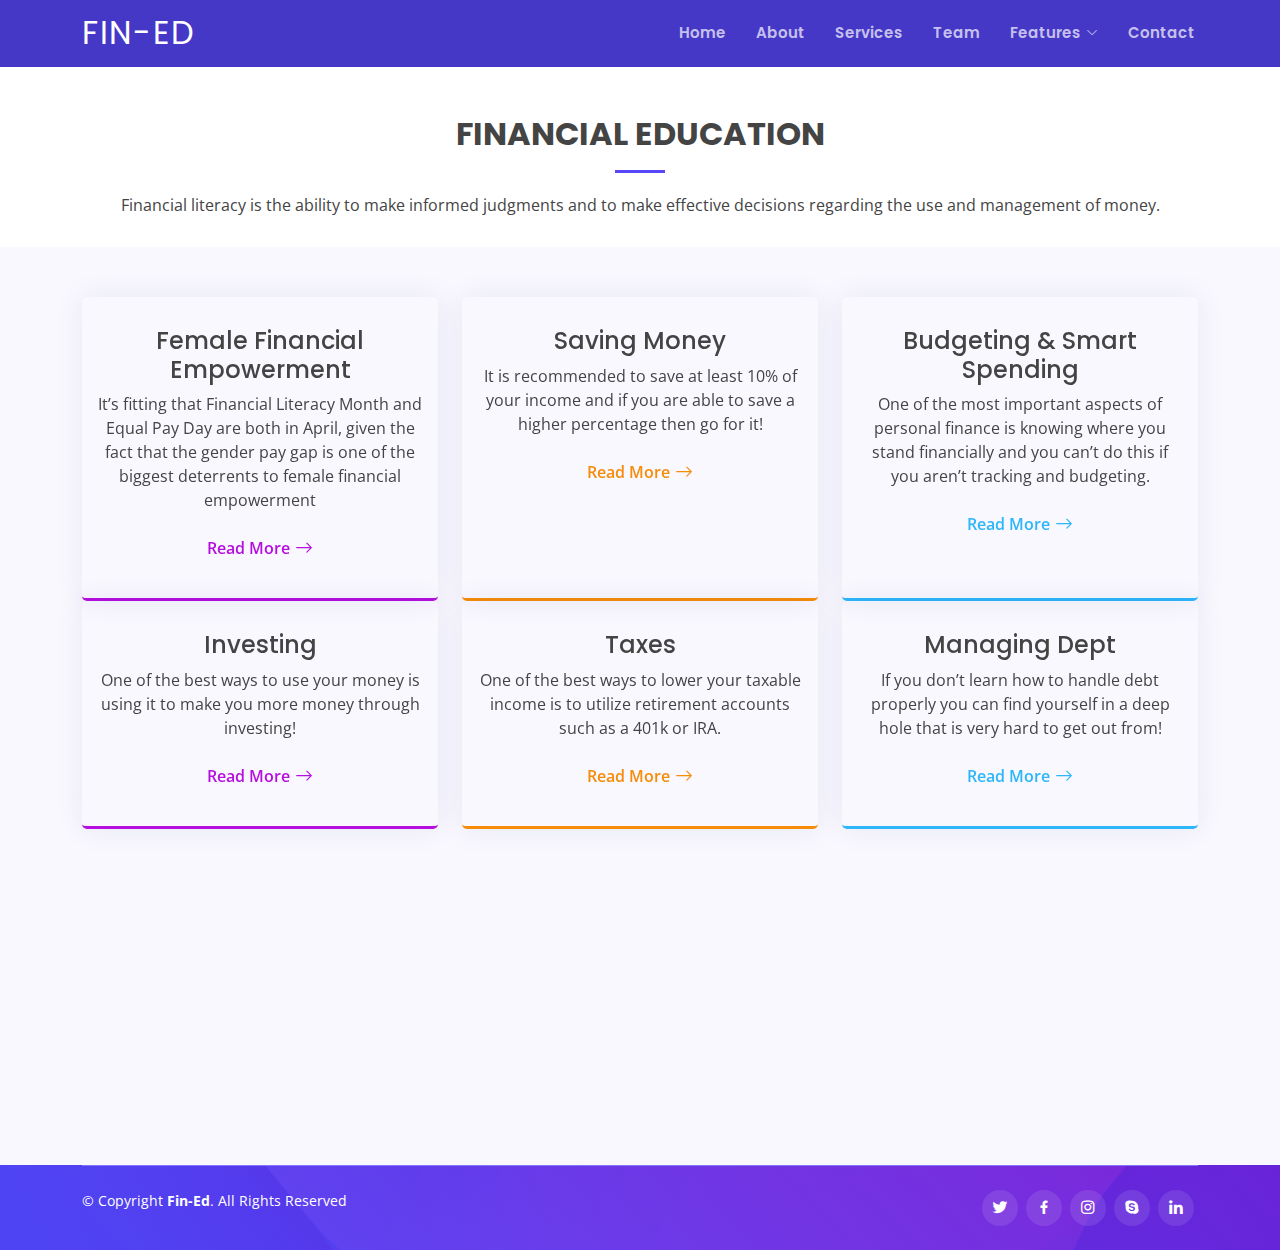
<file: education.html>
<!DOCTYPE html>
<html lang="en">

<head>
    <meta charset="utf-8">
    <meta content="width=device-width, initial-scale=1.0" name="viewport">

    <title>Financial Education</title>
    <meta content="" name="description">
    <meta content="" name="keywords">

    <!-- Favicons -->
    <link href="assets/img/favicon.png" rel="icon">
    <link href="assets/img/apple-touch-icon.png" rel="apple-touch-icon">

    <!-- Google Fonts -->
    <link href="https://fonts.googleapis.com/css?family=Open+Sans:300,300i,400,400i,600,600i,700,700i|Roboto:300,300i,400,400i,500,500i,600,600i,700,700i|Poppins:300,300i,400,400i,500,500i,600,600i,700,700i" rel="stylesheet">

    <!-- Vendor CSS Files -->
    <link href="assets/vendor/aos/aos.css" rel="stylesheet">
    <link href="assets/vendor/bootstrap/css/bootstrap.min.css" rel="stylesheet">
    <link href="assets/vendor/bootstrap-icons/bootstrap-icons.css" rel="stylesheet">
    <link href="assets/vendor/boxicons/css/boxicons.min.css" rel="stylesheet">
    <link href="assets/vendor/glightbox/css/glightbox.min.css" rel="stylesheet">
    <link href="assets/vendor/swiper/swiper-bundle.min.css" rel="stylesheet">

    <!-- Template Main CSS File -->
    <link href="assets/css/style.css" rel="stylesheet">


</head>

<body>

    <!-- ======= Header ======= -->
    <header id="header" class=" header-inner-pages">
        <div class="container d-flex align-items-center justify-content-between">
            <h1 class="logo"><a href="index.html">Fin-Ed</a></h1>
            <!-- Uncomment below if you prefer to use an image logo -->
            <!-- <a href="index.html" class="logo"><img src="assets/img/logo.png" alt="" class="img-fluid"></a>-->

            <nav id="navbar" class="navbar">
                <ul>
                    <li><a class="nav-link scrollto " href="index.html">Home</a></li>
                    <li><a class="nav-link scrollto" href="#about">About</a></li>
                    <li><a class="nav-link scrollto" href="#services">Services</a></li>
                    <li><a class="nav-link scrollto" href="#team">Team</a></li>
                    <li class="dropdown"><a href="#"><span>Features</span> <i class="bi bi-chevron-down"></i></a>
                        <ul>
                            <li><a href="#">Financial Education</a></li>
                            <li><a href="#">Video Lectures</a></li>
                            <li><a href="#">Take Our Test</a></li>
                            <li><a href="#">Stories/Experiences</a></li>
                            <li><a href="#">Join Discord Server</a></li>
                        </ul>
                    </li>
                    <li><a class="nav-link scrollto" href="#contact">Contact</a></li>

                </ul>
                <i class="bi bi-list mobile-nav-toggle"></i>
            </nav>
            <!-- .navbar -->

        </div>
    </header>
    <!-- End Header -->

    <main id="main">
        <br><br>
        <header class="section-title">
            <center>
                <h2>Financial Education</h2>
                <p>Financial literacy is the ability to make informed judgments and to make effective decisions regarding the use and management of money.</p>
            </center>
        </header>
        <!-- ======= story Section ======= -->
        <section id="services" class="services section-bg">
            <div class="container" data-aos="fade-up">
                <div class="row">

                    <div class="col-lg-4 col-md-6 d-flex align-items-stretch" data-aos="fade-up" data-aos-delay="200">
                        <div class="service-box service-boxx purple">
                            <h4>Female Financial Empowerment</h4>
                            <p>It’s fitting that Financial Literacy Month and Equal Pay Day are both in April, given the fact that the gender pay gap is one of the biggest deterrents to female financial empowerment</p>
                            <a href="" class="read-more" target="_blank"><span>Read More</span> <i class="bi bi-arrow-right"></i></a>
                        </div>
                    </div>
                    <div class="col-lg-4 col-md-6 d-flex align-items-stretch" data-aos="fade-up" data-aos-delay="200">
                        <div class="service-box service-boxx orange">
                            <h4>Saving Money</h4>
                            <p>It is recommended to save at least 10% of your income and if you are able to save a higher percentage then go for it!</p>
                            <a href="" class="read-more" target="_blank"><span>Read More</span> <i class="bi bi-arrow-right"></i></a>
                        </div>
                    </div>
                    <div class="col-lg-4 col-md-6 d-flex align-items-stretch" data-aos="fade-up" data-aos-delay="200">
                        <div class="service-box service-boxx blue">
                            <h4>Budgeting & Smart Spending</h4>
                            <p>One of the most important aspects of personal finance is knowing where you stand financially and you can’t do this if you aren’t tracking and budgeting.</p>
                            <a href="" class="read-more" target="_blank"><span>Read More</span> <i class="bi bi-arrow-right"></i></a>
                        </div>
                    </div>


                </div>
                <div class="row">

                    <div class="col-lg-4 col-md-6 d-flex align-items-stretch" data-aos="fade-up" data-aos-delay="200">
                        <div class="service-box service-boxx purple">
                            <h4>Investing</h4>
                            <p>One of the best ways to use your money is using it to make you more money through investing!</p>
                            <a href="" class="read-more" target="_blank"><span>Read More</span> <i class="bi bi-arrow-right"></i></a>
                        </div>
                    </div>
                    <div class="col-lg-4 col-md-6 d-flex align-items-stretch" data-aos="fade-up" data-aos-delay="200">
                        <div class="service-box service-boxx orange">
                            <h4>Taxes</h4>
                            <p>One of the best ways to lower your taxable income is to utilize retirement accounts such as a 401k or IRA.</p>
                            <a href="" class="read-more" target="_blank"><span>Read More</span> <i class="bi bi-arrow-right"></i></a>
                        </div>
                    </div>
                    <div class="col-lg-4 col-md-6 d-flex align-items-stretch" data-aos="fade-up" data-aos-delay="200">
                        <div class="service-box service-boxx blue">
                            <h4>Managing Dept</h4>
                            <p>If you don’t learn how to handle debt properly you can find yourself in a deep hole that is very hard to get out from!</p>
                            <a href="" class="read-more" target="_blank"><span>Read More</span> <i class="bi bi-arrow-right"></i></a>
                        </div>
                    </div>


                </div>
                <div class="row">

                    <div class="col-lg-4 col-md-6 d-flex align-items-stretch" data-aos="fade-up" data-aos-delay="200">
                        <div class="service-box service-boxx purple">
                            <h4>Utilizing Credit</h4>
                            <p>Building credit is very important especially at a young age.</p>
                            <a href="" class="read-more" target="_blank"><span>Read More</span> <i class="bi bi-arrow-right"></i></a>
                        </div>
                    </div>
                    <div class="col-lg-4 col-md-6 d-flex align-items-stretch" data-aos="fade-up" data-aos-delay="200">
                        <div class="service-box service-boxx orange">
                            <h4>Understanding financial aid and student loans</h4>
                            <p>While it may be argued that students ought to understand this aspect of college before showing up on the first day of class, the fact is most do not.</p>
                            <a href="" class="read-more" target="_blank"><span>Read More</span> <i class="bi bi-arrow-right"></i></a>
                        </div>
                    </div>
                    <div class="col-lg-4 col-md-6 d-flex align-items-stretch" data-aos="fade-up" data-aos-delay="200">
                        <div class="service-box service-boxx blue">
                            <h4>Common financial mistakes college students make</h4>
                            <p>The truth is, people love stories and often learn more from them than a lecture designed to do the same.</p>
                            <a href="" class="read-more" target="_blank"><span>Read More</span> <i class="bi bi-arrow-right"></i></a>
                        </div>
                    </div>


                </div>
            </div>
        </section>
        <!-- End story Section -->

    </main>
    <!-- End #main -->

    <!-- ======= Footer ======= -->
    <footer id="footer">


        <div class="container">

            <div class="copyright-wrap d-md-flex py-4">
                <div class="me-md-auto text-center text-md-start">
                    <div class="copyright">
                        &copy; Copyright <strong><span>Fin-Ed</span></strong>. All Rights Reserved
                    </div>
                </div>
                <div class="social-links text-center text-md-right pt-3 pt-md-0">
                    <a href="#" class="twitter"><i class="bx bxl-twitter"></i></a>
                    <a href="#" class="facebook"><i class="bx bxl-facebook"></i></a>
                    <a href="#" class="instagram"><i class="bx bxl-instagram"></i></a>
                    <a href="#" class="google-plus"><i class="bx bxl-skype"></i></a>
                    <a href="#" class="linkedin"><i class="bx bxl-linkedin"></i></a>
                </div>
            </div>

        </div>
    </footer>
    <!-- End Footer -->

    <a href="#" class="back-to-top d-flex align-items-center justify-content-center"><i class="bi bi-arrow-up-short"></i></a>
    <div id="preloader"></div>

    <!-- Vendor JS Files -->
    <script src="assets/vendor/aos/aos.js"></script>
    <script src="assets/vendor/bootstrap/js/bootstrap.bundle.min.js"></script>
    <script src="assets/vendor/glightbox/js/glightbox.min.js"></script>
    <script src="assets/vendor/isotope-layout/isotope.pkgd.min.js"></script>
    <script src="assets/vendor/php-email-form/validate.js"></script>
    <script src="assets/vendor/purecounter/purecounter.js"></script>
    <script src="assets/vendor/swiper/swiper-bundle.min.js"></script>

    <!-- Template Main JS File -->
    <script src="assets/js/main.js"></script>

</body>

</html>
</file>
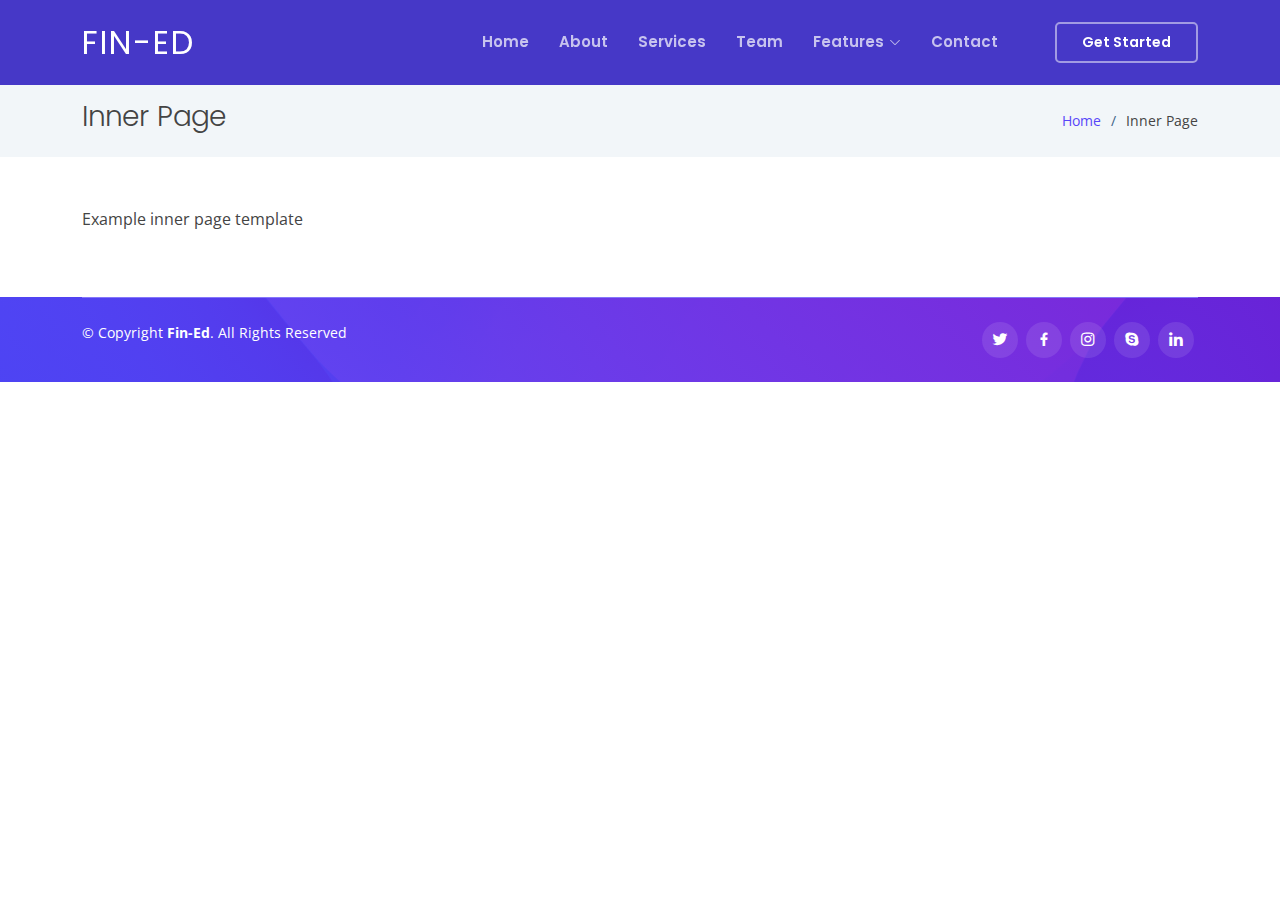
<file: inner-page.html>
<!DOCTYPE html>
<html lang="en">

<head>
  <meta charset="utf-8">
  <meta content="width=device-width, initial-scale=1.0" name="viewport">

  <title>Story/Experiences</title>
  <meta content="" name="description">
  <meta content="" name="keywords">

  <!-- Favicons -->
  <link href="assets/img/favicon.png" rel="icon">
  <link href="assets/img/apple-touch-icon.png" rel="apple-touch-icon">

  <!-- Google Fonts -->
  <link href="https://fonts.googleapis.com/css?family=Open+Sans:300,300i,400,400i,600,600i,700,700i|Roboto:300,300i,400,400i,500,500i,600,600i,700,700i|Poppins:300,300i,400,400i,500,500i,600,600i,700,700i" rel="stylesheet">

  <!-- Vendor CSS Files -->
  <link href="assets/vendor/aos/aos.css" rel="stylesheet">
  <link href="assets/vendor/bootstrap/css/bootstrap.min.css" rel="stylesheet">
  <link href="assets/vendor/bootstrap-icons/bootstrap-icons.css" rel="stylesheet">
  <link href="assets/vendor/boxicons/css/boxicons.min.css" rel="stylesheet">
  <link href="assets/vendor/glightbox/css/glightbox.min.css" rel="stylesheet">
  <link href="assets/vendor/swiper/swiper-bundle.min.css" rel="stylesheet">

  <!-- Template Main CSS File -->
  <link href="assets/css/style.css" rel="stylesheet">


</head>

<body>

  <!-- ======= Header ======= -->
  <header id="header" class="fixed-top header-inner-pages">
    <div class="container d-flex align-items-center justify-content-between">
      <h1 class="logo"><a href="index.html">Fin-Ed</a></h1>
      <!-- Uncomment below if you prefer to use an image logo -->
      <!-- <a href="index.html" class="logo"><img src="assets/img/logo.png" alt="" class="img-fluid"></a>-->

      <nav id="navbar" class="navbar">
        <ul>
          <li><a class="nav-link scrollto " href="#hero">Home</a></li>
          <li><a class="nav-link scrollto" href="#about">About</a></li>
          <li><a class="nav-link scrollto" href="#services">Services</a></li>
          <li><a class="nav-link scrollto" href="#team">Team</a></li>
          <li class="dropdown"><a href="#"><span>Features</span> <i class="bi bi-chevron-down"></i></a>
            <ul>
              <li><a href="#">Financial Education</a></li>
              <li><a href="#">Video Lectures</a></li>
              <li><a href="#">Take Our Test</a></li>
              <li><a href="#">Stories/Experiences</a></li>
              <li><a href="#">Join Discord Server</a></li>
            </ul>
          </li>
          <li><a class="nav-link scrollto" href="#contact">Contact</a></li>
          <li><a class="getstarted scrollto" href="#about">Get Started</a></li>
        </ul>
        <i class="bi bi-list mobile-nav-toggle"></i>
      </nav><!-- .navbar -->

    </div>
  </header><!-- End Header -->

  <main id="main">

    <!-- ======= Breadcrumbs ======= -->
    <section class="breadcrumbs">
      <div class="container">

        <div class="d-flex justify-content-between align-items-center">
          <h2>Inner Page</h2>
          <ol>
            <li><a href="index.html">Home</a></li>
            <li>Inner Page</li>
          </ol>
        </div>

      </div>
    </section><!-- End Breadcrumbs -->

    <section class="inner-page">
      <div class="container">
        <p>
          Example inner page template
        </p>
      </div>
    </section>

  </main><!-- End #main -->

  <!-- ======= Footer ======= -->
  <footer id="footer">


    <div class="container">

      <div class="copyright-wrap d-md-flex py-4">
        <div class="me-md-auto text-center text-md-start">
          <div class="copyright">
            &copy; Copyright <strong><span>Fin-Ed</span></strong>. All Rights Reserved
          </div>
        </div>
        <div class="social-links text-center text-md-right pt-3 pt-md-0">
          <a href="#" class="twitter"><i class="bx bxl-twitter"></i></a>
          <a href="#" class="facebook"><i class="bx bxl-facebook"></i></a>
          <a href="#" class="instagram"><i class="bx bxl-instagram"></i></a>
          <a href="#" class="google-plus"><i class="bx bxl-skype"></i></a>
          <a href="#" class="linkedin"><i class="bx bxl-linkedin"></i></a>
        </div>
      </div>

    </div>
  </footer><!-- End Footer -->

  <a href="#" class="back-to-top d-flex align-items-center justify-content-center"><i class="bi bi-arrow-up-short"></i></a>
  <div id="preloader"></div>

  <!-- Vendor JS Files -->
  <script src="assets/vendor/aos/aos.js"></script>
  <script src="assets/vendor/bootstrap/js/bootstrap.bundle.min.js"></script>
  <script src="assets/vendor/glightbox/js/glightbox.min.js"></script>
  <script src="assets/vendor/isotope-layout/isotope.pkgd.min.js"></script>
  <script src="assets/vendor/php-email-form/validate.js"></script>
  <script src="assets/vendor/purecounter/purecounter.js"></script>
  <script src="assets/vendor/swiper/swiper-bundle.min.js"></script>

  <!-- Template Main JS File -->
  <script src="assets/js/main.js"></script>

</body>

</html>
</file>
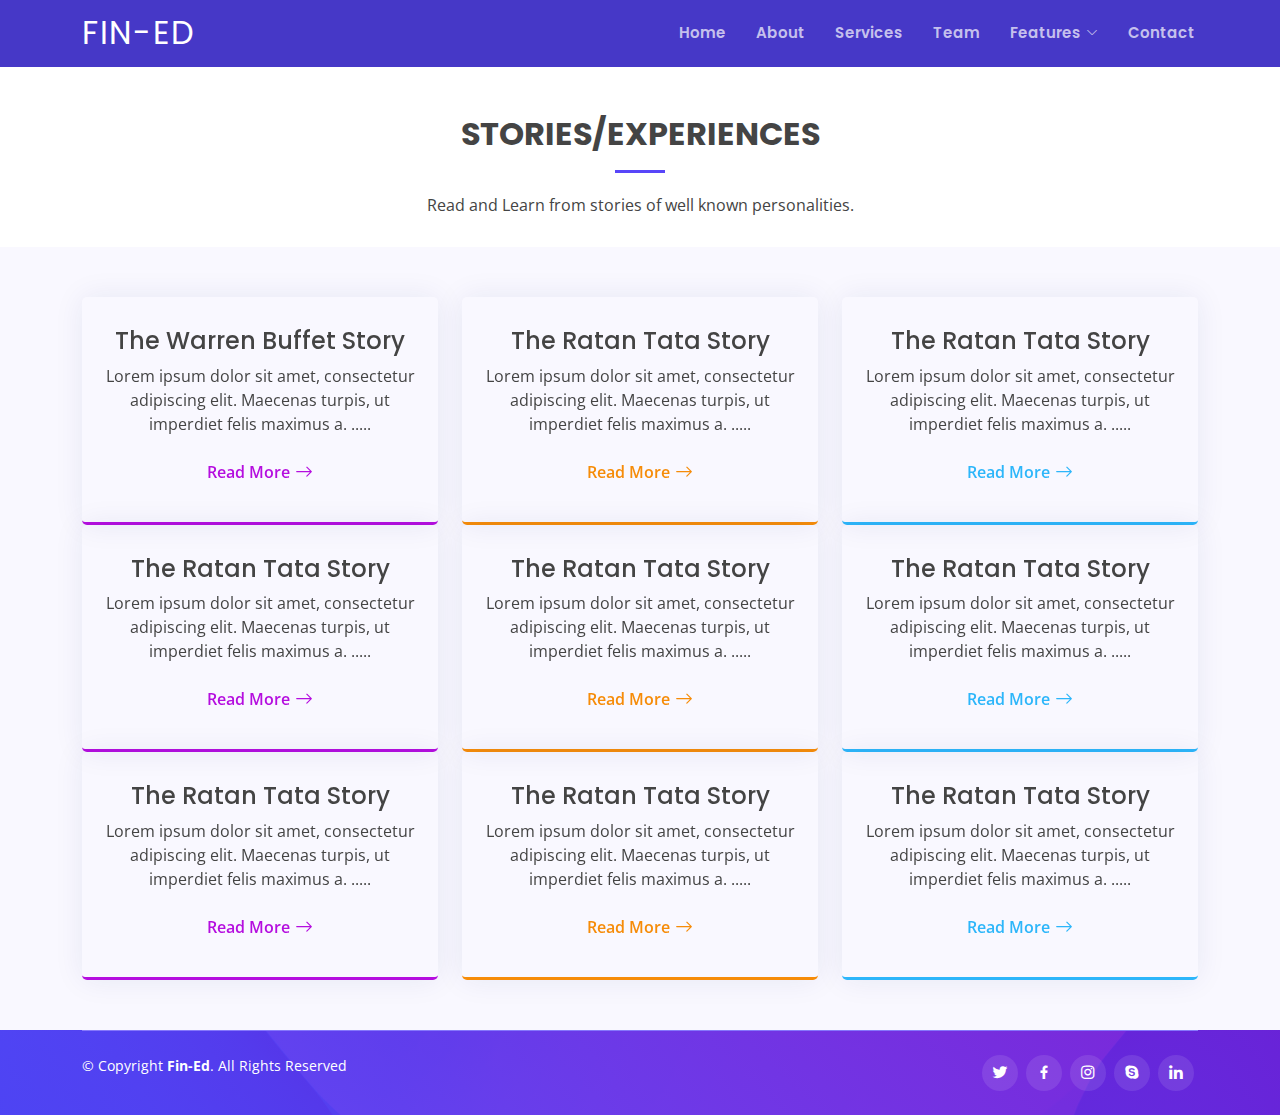
<file: story.html>
<!DOCTYPE html>
<html lang="en">

<head>
  <meta charset="utf-8">
  <meta content="width=device-width, initial-scale=1.0" name="viewport">

  <title>Story/Experiences</title>
  <meta content="" name="description">
  <meta content="" name="keywords">

  <!-- Favicons -->
  <link href="assets/img/favicon.png" rel="icon">
  <link href="assets/img/apple-touch-icon.png" rel="apple-touch-icon">

  <!-- Google Fonts -->
  <link href="https://fonts.googleapis.com/css?family=Open+Sans:300,300i,400,400i,600,600i,700,700i|Roboto:300,300i,400,400i,500,500i,600,600i,700,700i|Poppins:300,300i,400,400i,500,500i,600,600i,700,700i" rel="stylesheet">

  <!-- Vendor CSS Files -->
  <link href="assets/vendor/aos/aos.css" rel="stylesheet">
  <link href="assets/vendor/bootstrap/css/bootstrap.min.css" rel="stylesheet">
  <link href="assets/vendor/bootstrap-icons/bootstrap-icons.css" rel="stylesheet">
  <link href="assets/vendor/boxicons/css/boxicons.min.css" rel="stylesheet">
  <link href="assets/vendor/glightbox/css/glightbox.min.css" rel="stylesheet">
  <link href="assets/vendor/swiper/swiper-bundle.min.css" rel="stylesheet">

  <!-- Template Main CSS File -->
  <link href="assets/css/style.css" rel="stylesheet">


</head>

<body>

  <!-- ======= Header ======= -->
  <header id="header" class=" header-inner-pages">
    <div class="container d-flex align-items-center justify-content-between">
      <h1 class="logo"><a href="index.html">Fin-Ed</a></h1>
      <!-- Uncomment below if you prefer to use an image logo -->
      <!-- <a href="index.html" class="logo"><img src="assets/img/logo.png" alt="" class="img-fluid"></a>-->

      <nav id="navbar" class="navbar">
        <ul>
          <li><a class="nav-link scrollto " href="index.html">Home</a></li>
          <li><a class="nav-link scrollto" href="#about">About</a></li>
          <li><a class="nav-link scrollto" href="#services">Services</a></li>
          <li><a class="nav-link scrollto" href="#team">Team</a></li>
          <li class="dropdown"><a href="#"><span>Features</span> <i class="bi bi-chevron-down"></i></a>
            <ul>
              <li><a href="#">Financial Education</a></li>
              <li><a href="#">Video Lectures</a></li>
              <li><a href="#">Take Our Test</a></li>
              <li><a href="#">Stories/Experiences</a></li>
              <li><a href="#">Join Discord Server</a></li>
            </ul>
          </li>
          <li><a class="nav-link scrollto" href="#contact">Contact</a></li>

        </ul>
        <i class="bi bi-list mobile-nav-toggle"></i>
      </nav><!-- .navbar -->

    </div>
  </header><!-- End Header -->

  <main id="main">
   <br><br>
    <header class="section-title">
      <center>
        <h2>Stories/Experiences</h2>
        <p>Read and Learn from stories of well known personalities.</p>
      </center>
    </header>
    <!-- ======= story Section ======= -->
    <section id="services" class="services section-bg">
      <div class="container" data-aos="fade-up">
        <div class="row">

          <div class="col-lg-4 col-md-6 d-flex align-items-stretch" data-aos="fade-up" data-aos-delay="200">
            <div class="service-box service-boxx purple">
              <h4>The Warren Buffet Story</h4>
              <p>Lorem ipsum dolor sit amet, consectetur adipiscing elit. Maecenas turpis, ut imperdiet felis maximus a. .....</p>
              <a href="stories/Warren Buffet's Story" class="read-more" target="_blank"><span>Read More</span> <i class="bi bi-arrow-right"></i></a>
            </div>
          </div>
          <div class="col-lg-4 col-md-6 d-flex align-items-stretch" data-aos="fade-up" data-aos-delay="200">
            <div class="service-box service-boxx orange">
              <h4>The Ratan Tata Story</h4>
              <p>Lorem ipsum dolor sit amet, consectetur adipiscing elit. Maecenas turpis, ut imperdiet felis maximus a. .....</p>
              <a href="" class="read-more" target="_blank"><span>Read More</span> <i class="bi bi-arrow-right"></i></a>
            </div>
          </div>
          <div class="col-lg-4 col-md-6 d-flex align-items-stretch" data-aos="fade-up" data-aos-delay="200">
            <div class="service-box service-boxx blue">
              <h4>The Ratan Tata Story</h4>
              <p>Lorem ipsum dolor sit amet, consectetur adipiscing elit. Maecenas turpis, ut imperdiet felis maximus a. .....</p>
              <a href="" class="read-more" target="_blank"><span>Read More</span> <i class="bi bi-arrow-right"></i></a>
            </div>
          </div>


        </div>
        <div class="row">

          <div class="col-lg-4 col-md-6 d-flex align-items-stretch" data-aos="fade-up" data-aos-delay="200">
            <div class="service-box service-boxx purple">
              <h4>The Ratan Tata Story</h4>
              <p>Lorem ipsum dolor sit amet, consectetur adipiscing elit. Maecenas turpis, ut imperdiet felis maximus a. .....</p>
              <a href="" class="read-more" target="_blank"><span>Read More</span> <i class="bi bi-arrow-right"></i></a>
            </div>
          </div>
          <div class="col-lg-4 col-md-6 d-flex align-items-stretch" data-aos="fade-up" data-aos-delay="200">
            <div class="service-box service-boxx orange">
              <h4>The Ratan Tata Story</h4>
              <p>Lorem ipsum dolor sit amet, consectetur adipiscing elit. Maecenas turpis, ut imperdiet felis maximus a. .....</p>
              <a href="" class="read-more" target="_blank"><span>Read More</span> <i class="bi bi-arrow-right"></i></a>
            </div>
          </div>
          <div class="col-lg-4 col-md-6 d-flex align-items-stretch" data-aos="fade-up" data-aos-delay="200">
            <div class="service-box service-boxx blue">
              <h4>The Ratan Tata Story</h4>
              <p>Lorem ipsum dolor sit amet, consectetur adipiscing elit. Maecenas turpis, ut imperdiet felis maximus a. .....</p>
              <a href="" class="read-more" target="_blank"><span>Read More</span> <i class="bi bi-arrow-right"></i></a>
            </div>
          </div>


        </div>
        <div class="row">

          <div class="col-lg-4 col-md-6 d-flex align-items-stretch" data-aos="fade-up" data-aos-delay="200">
            <div class="service-box service-boxx purple">
              <h4>The Ratan Tata Story</h4>
              <p>Lorem ipsum dolor sit amet, consectetur adipiscing elit. Maecenas turpis, ut imperdiet felis maximus a. .....</p>
              <a href="" class="read-more" target="_blank"><span>Read More</span> <i class="bi bi-arrow-right"></i></a>
            </div>
          </div>
          <div class="col-lg-4 col-md-6 d-flex align-items-stretch" data-aos="fade-up" data-aos-delay="200">
            <div class="service-box service-boxx orange">
              <h4>The Ratan Tata Story</h4>
              <p>Lorem ipsum dolor sit amet, consectetur adipiscing elit. Maecenas turpis, ut imperdiet felis maximus a. .....</p>
              <a href="" class="read-more" target="_blank"><span>Read More</span> <i class="bi bi-arrow-right"></i></a>
            </div>
          </div>
          <div class="col-lg-4 col-md-6 d-flex align-items-stretch" data-aos="fade-up" data-aos-delay="200">
            <div class="service-box service-boxx blue">
              <h4>The Ratan Tata Story</h4>
              <p>Lorem ipsum dolor sit amet, consectetur adipiscing elit. Maecenas turpis, ut imperdiet felis maximus a. .....</p>
              <a href="" class="read-more" target="_blank"><span>Read More</span> <i class="bi bi-arrow-right"></i></a>
            </div>
          </div>


        </div>
      </div>
    </section><!-- End story Section -->

  </main><!-- End #main -->

  <!-- ======= Footer ======= -->
  <footer id="footer">


    <div class="container">

      <div class="copyright-wrap d-md-flex py-4">
        <div class="me-md-auto text-center text-md-start">
          <div class="copyright">
            &copy; Copyright <strong><span>Fin-Ed</span></strong>. All Rights Reserved
          </div>
        </div>
        <div class="social-links text-center text-md-right pt-3 pt-md-0">
          <a href="#" class="twitter"><i class="bx bxl-twitter"></i></a>
          <a href="#" class="facebook"><i class="bx bxl-facebook"></i></a>
          <a href="#" class="instagram"><i class="bx bxl-instagram"></i></a>
          <a href="#" class="google-plus"><i class="bx bxl-skype"></i></a>
          <a href="#" class="linkedin"><i class="bx bxl-linkedin"></i></a>
        </div>
      </div>

    </div>
  </footer><!-- End Footer -->

  <a href="#" class="back-to-top d-flex align-items-center justify-content-center"><i class="bi bi-arrow-up-short"></i></a>
  <div id="preloader"></div>

  <!-- Vendor JS Files -->
  <script src="assets/vendor/aos/aos.js"></script>
  <script src="assets/vendor/bootstrap/js/bootstrap.bundle.min.js"></script>
  <script src="assets/vendor/glightbox/js/glightbox.min.js"></script>
  <script src="assets/vendor/isotope-layout/isotope.pkgd.min.js"></script>
  <script src="assets/vendor/php-email-form/validate.js"></script>
  <script src="assets/vendor/purecounter/purecounter.js"></script>
  <script src="assets/vendor/swiper/swiper-bundle.min.js"></script>

  <!-- Template Main JS File -->
  <script src="assets/js/main.js"></script>

</body>

</html>
</file>
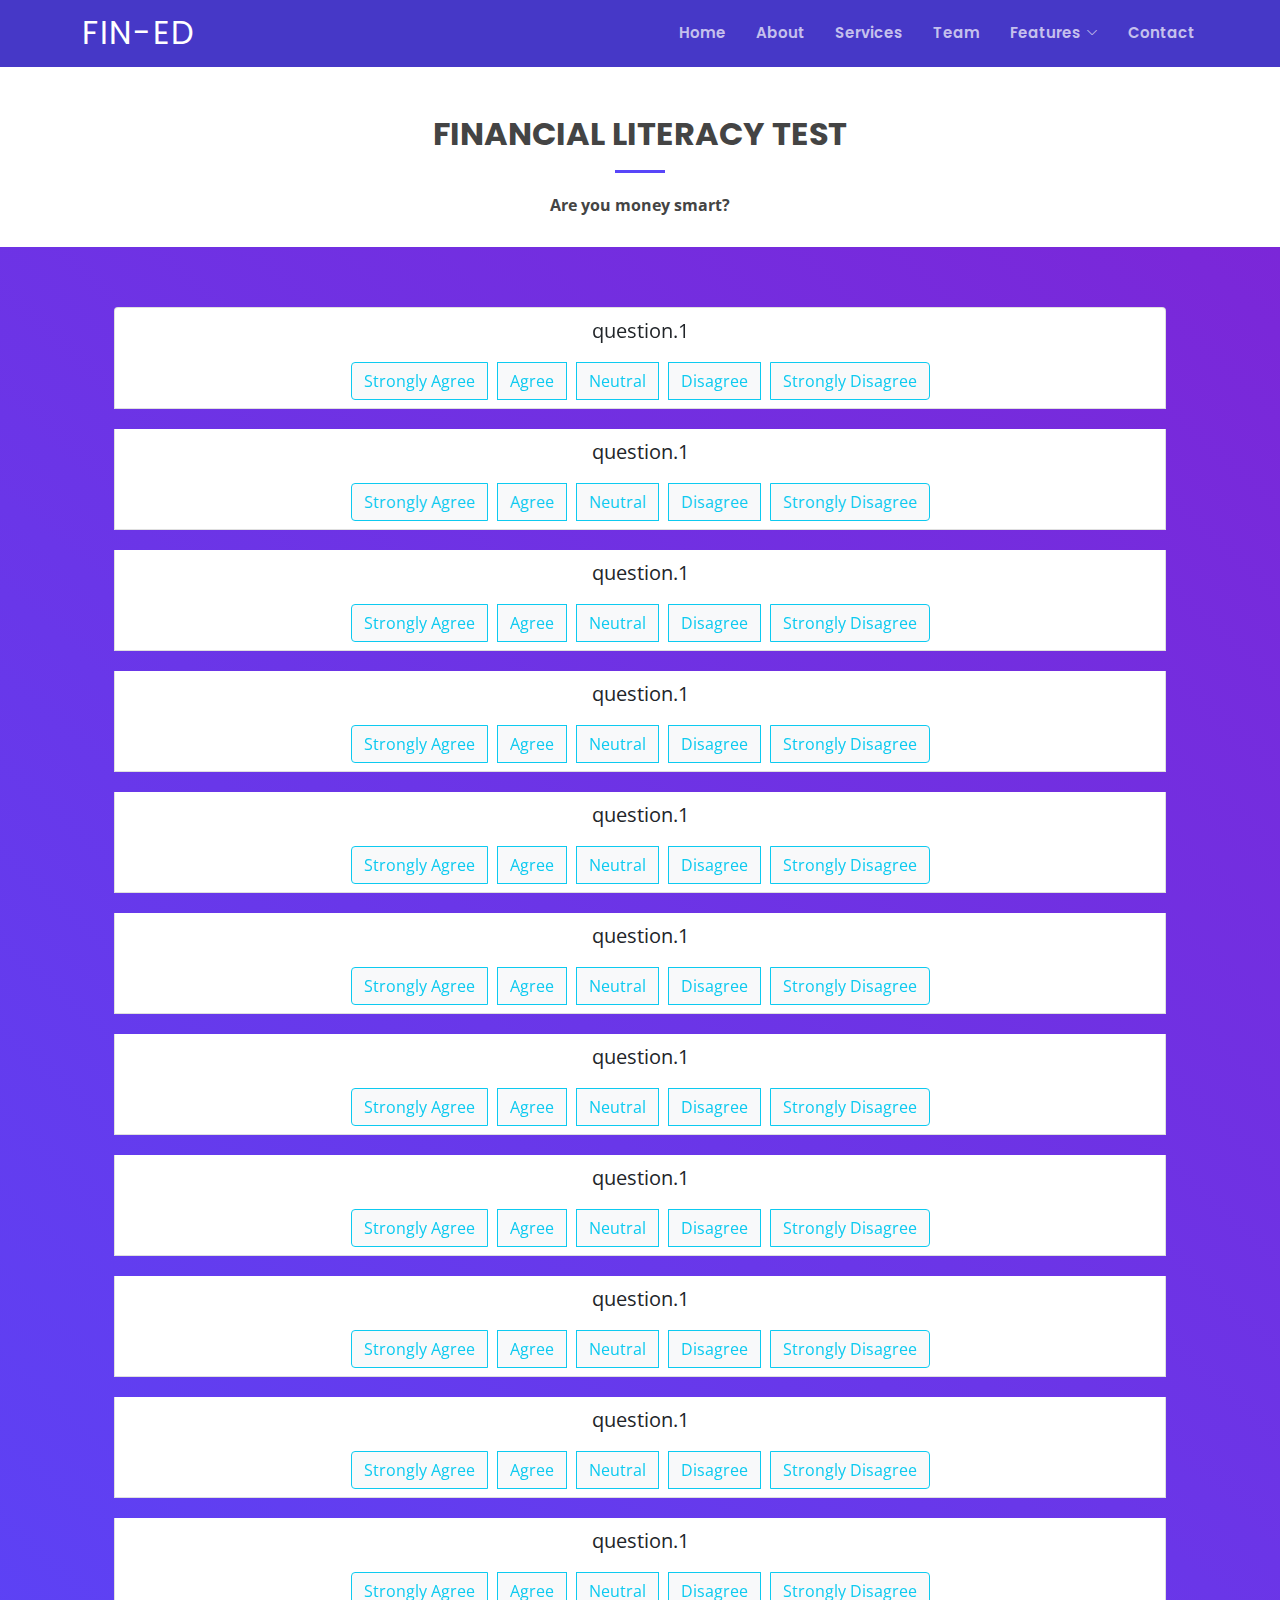
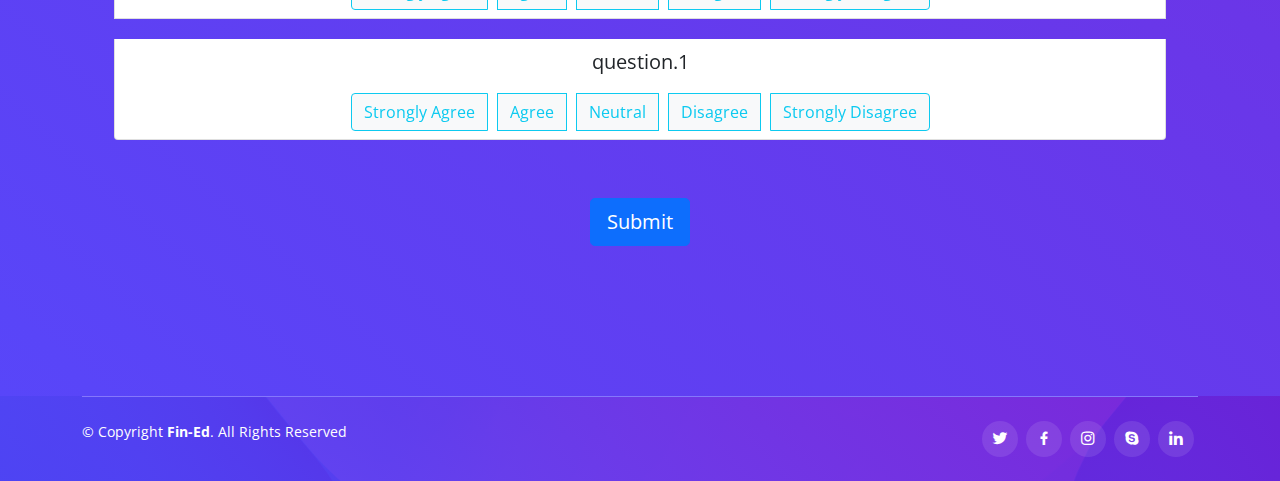
<file: test.html>
<!DOCTYPE html>
<html lang="en">

<head>
  <meta charset="utf-8">
  <meta content="width=device-width, initial-scale=1.0" name="viewport">

  <title>Test</title>
  <meta content="" name="description">
  <meta content="" name="keywords">

  <!-- Favicons -->
  <link href="assets/img/favicon.png" rel="icon">
  <link href="assets/img/apple-touch-icon.png" rel="apple-touch-icon">

  <!-- Google Fonts -->
  <link href="https://fonts.googleapis.com/css?family=Open+Sans:300,300i,400,400i,600,600i,700,700i|Roboto:300,300i,400,400i,500,500i,600,600i,700,700i|Poppins:300,300i,400,400i,500,500i,600,600i,700,700i" rel="stylesheet">

  <!-- Vendor CSS Files -->
  <link href="assets/vendor/aos/aos.css" rel="stylesheet">
  <link href="assets/vendor/bootstrap/css/bootstrap.min.css" rel="stylesheet">
  <link href="assets/vendor/bootstrap-icons/bootstrap-icons.css" rel="stylesheet">
  <link href="assets/vendor/boxicons/css/boxicons.min.css" rel="stylesheet">
  <link href="assets/vendor/glightbox/css/glightbox.min.css" rel="stylesheet">
  <link href="assets/vendor/swiper/swiper-bundle.min.css" rel="stylesheet">

  <!-- Template Main CSS File -->
  <link href="assets/css/style.css" rel="stylesheet">


</head>

<body>
<style media="screen">
.prompt {
display: block;
font-size: 20px;
margin: 10px 20px;
}
.bottom {
margin-bottom: 100px;
}

.hide {
display: none;
}
.btn-outline-info{
  margin-left: 5px;
  margin-right: 5px;

}
@media screen and (max-width: 1200px) {
  .prompt {
  display: block;
  font-size: 40px;
  margin: 10px 20px;
  }
  .btn{
    font-size: 26px;
  }
}
.show {
display: block;
}

/* RESULTS */
.results {
margin-bottom: 40px;
margin-top: 40px;
}
#results{
  color: white;
}
</style>
  <!-- ======= Header ======= -->
  <header id="header" class=" header-inner-pages">
    <div class="container d-flex align-items-center justify-content-between">
      <h1 class="logo"><a href="index.html">Fin-Ed</a></h1>
      <!-- Uncomment below if you prefer to use an image logo -->
      <!-- <a href="index.html" class="logo"><img src="assets/img/logo.png" alt="" class="img-fluid"></a>-->

      <nav id="navbar" class="navbar">
        <ul>
          <li><a class="nav-link scrollto " href="index.html">Home</a></li>
          <li><a class="nav-link scrollto" href="#about">About</a></li>
          <li><a class="nav-link scrollto" href="#services">Services</a></li>
          <li><a class="nav-link scrollto" href="#team">Team</a></li>
          <li class="dropdown"><a href="#"><span>Features</span> <i class="bi bi-chevron-down"></i></a>
            <ul>
              <li><a href="#">Financial Education</a></li>
              <li><a href="#">Video Lectures</a></li>
              <li><a href="#">Take Our Test</a></li>
              <li><a href="#">Stories/Experiences</a></li>
              <li><a href="#">Join Discord Server</a></li>
            </ul>
          </li>
          <li><a class="nav-link scrollto" href="#contact">Contact</a></li>

        </ul>
        <i class="bi bi-list mobile-nav-toggle"></i>
      </nav><!-- .navbar -->

    </div>
  </header><!-- End Header -->

  <main id="main">
    <br><br>
     <header class="section-title">
       <center>
         <h2>Financial Literacy Test</h2>
         <p> <strong>Are you money smart?</strong> </p>
       </center>
     </header>

     <!-- test section -->
     <!-- ======= Frequently Asked Questions Section ======= -->
     <section id="faq" class="faq">

       <div class="container" data-aos="fade-up">
         <div class="container text-center">

 	</div>
 	<div class="container text-center">
 		<ul id="quiz" class="list-group">

 		</ul>

 	</div>

 	<div class="container text-center hide results">
 	</div>

 	<!-- <div class="container progress">
 		<div id="intro-bar" class="progress-bar" style="width: 15%" role="progressbar" aria-valuenow="15" aria-valuemin="0" aria-valuemax="100">
 			15%
 		</div>
 		<div id="extro-bar" class="progress-bar bg-success" role="progressbar" aria-valuenow="30" aria-valuemin="0" aria-valuemax="100">
 			30%
 		</div>
 	</div> -->

 	<div class="container text-center results hide">
 		<h1 id="results"></h1>
 	</div>

 	<div class="container text-center bottom">
    <br> <br>
 		<button id="submit-btn" class="btn btn-primary btn-lg">Submit</button>

 		<button id="retake-btn" class="hide btn btn-primary btn-lg">Retake Quiz</button>
 	</div>
       </div>
     </section><!-- End Frequently Asked Questions Section -->

</main><!-- End #main -->

<!-- ======= Footer ======= -->
<footer id="footer">


  <div class="container">

    <div class="copyright-wrap d-md-flex py-4">
      <div class="me-md-auto text-center text-md-start">
        <div class="copyright">
          &copy; Copyright <strong><span>Fin-Ed</span></strong>. All Rights Reserved
        </div>
      </div>
      <div class="social-links text-center text-md-right pt-3 pt-md-0">
        <a href="#" class="twitter"><i class="bx bxl-twitter"></i></a>
        <a href="#" class="facebook"><i class="bx bxl-facebook"></i></a>
        <a href="#" class="instagram"><i class="bx bxl-instagram"></i></a>
        <a href="#" class="google-plus"><i class="bx bxl-skype"></i></a>
        <a href="#" class="linkedin"><i class="bx bxl-linkedin"></i></a>
      </div>
    </div>

  </div>
</footer><!-- End Footer -->

<a href="#" class="back-to-top d-flex align-items-center justify-content-center"><i class="bi bi-arrow-up-short"></i></a>
<div id="preloader"></div>

<!-- Vendor JS Files -->
<script src="assets/vendor/aos/aos.js"></script>
<script src="assets/vendor/bootstrap/js/bootstrap.bundle.min.js"></script>
<script src="assets/vendor/glightbox/js/glightbox.min.js"></script>
<script src="assets/vendor/isotope-layout/isotope.pkgd.min.js"></script>
<script src="assets/vendor/php-email-form/validate.js"></script>
<script src="assets/vendor/purecounter/purecounter.js"></script>
<script src="assets/vendor/swiper/swiper-bundle.min.js"></script>

<!-- jquery -->
<!-- SCRIPTS -->

<!-- JQUERY -->
<script src="https://ajax.googleapis.com/ajax/libs/jquery/3.2.0/jquery.min.js"></script>
<!-- BOOTSTRAP -->
<!-- Latest compiled and minified JavaScript -->
<script src="https://maxcdn.bootstrapcdn.com/bootstrap/3.3.7/js/bootstrap.min.js" integrity="sha384-Tc5IQib027qvyjSMfHjOMaLkfuWVxZxUPnCJA7l2mCWNIpG9mGCD8wGNIcPD7Txa" crossorigin="anonymous"></script>

<!-- Template Main JS File -->
<script src="assets/js/main.js"></script>



</body>

</html>
</file>
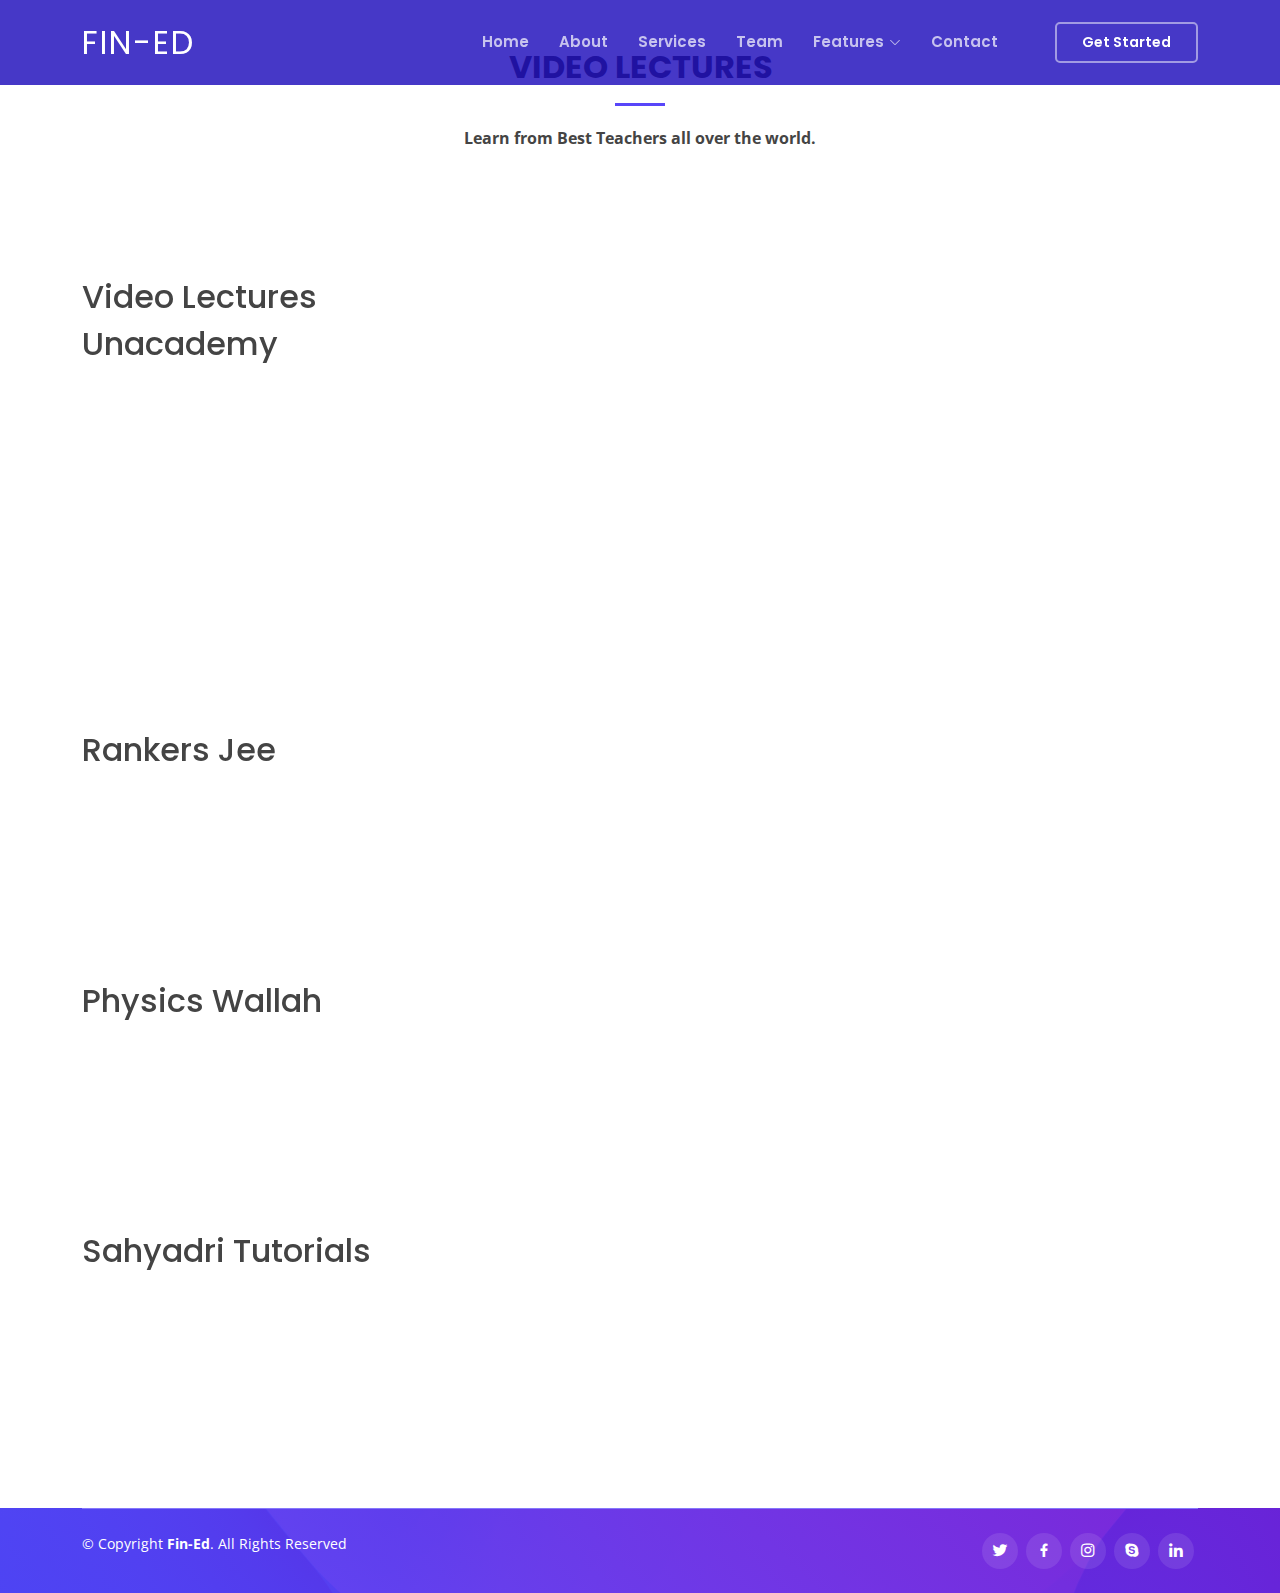
<file: video.html>
<!DOCTYPE html>
<html lang="en">

<head>
  <meta charset="utf-8">
  <meta content="width=device-width, initial-scale=1.0" name="viewport">

  <title>Story/Experiences</title>
  <meta content="" name="description">
  <meta content="" name="keywords">

  <!-- Favicons -->
  <link href="assets/img/favicon.png" rel="icon">
  <link href="assets/img/apple-touch-icon.png" rel="apple-touch-icon">

  <!-- Google Fonts -->
  <link href="https://fonts.googleapis.com/css?family=Open+Sans:300,300i,400,400i,600,600i,700,700i|Roboto:300,300i,400,400i,500,500i,600,600i,700,700i|Poppins:300,300i,400,400i,500,500i,600,600i,700,700i" rel="stylesheet">

  <!-- Vendor CSS Files -->
  <link href="assets/vendor/aos/aos.css" rel="stylesheet">
  <link href="assets/vendor/bootstrap/css/bootstrap.min.css" rel="stylesheet">
  <link href="assets/vendor/bootstrap-icons/bootstrap-icons.css" rel="stylesheet">
  <link href="assets/vendor/boxicons/css/boxicons.min.css" rel="stylesheet">
  <link href="assets/vendor/glightbox/css/glightbox.min.css" rel="stylesheet">
  <link href="assets/vendor/swiper/swiper-bundle.min.css" rel="stylesheet">

  <!-- Template Main CSS File -->
  <link href="assets/css/style.css" rel="stylesheet">


</head>

<body>

  <!-- ======= Header ======= -->
  <header id="header" class="fixed-top header-inner-pages">
    <div class="container d-flex align-items-center justify-content-between">
      <h1 class="logo"><a href="index.html">Fin-Ed</a></h1>
      <!-- Uncomment below if you prefer to use an image logo -->
      <!-- <a href="index.html" class="logo"><img src="assets/img/logo.png" alt="" class="img-fluid"></a>-->

      <nav id="navbar" class="navbar">
        <ul>
          <li><a class="nav-link scrollto " href="#hero">Home</a></li>
          <li><a class="nav-link scrollto" href="#about">About</a></li>
          <li><a class="nav-link scrollto" href="#services">Services</a></li>
          <li><a class="nav-link scrollto" href="#team">Team</a></li>
          <li class="dropdown"><a href="#"><span>Features</span> <i class="bi bi-chevron-down"></i></a>
            <ul>
              <li><a href="#">Financial Education</a></li>
              <li><a href="#">Video Lectures</a></li>
              <li><a href="#">Take Our Test</a></li>
              <li><a href="#">Stories/Experiences</a></li>
              <li><a href="#">Join Discord Server</a></li>
            </ul>
          </li>
          <li><a class="nav-link scrollto" href="#contact">Contact</a></li>
          <li><a class="getstarted scrollto" href="#about">Get Started</a></li>
        </ul>
        <i class="bi bi-list mobile-nav-toggle"></i>
      </nav><!-- .navbar -->

    </div>
  </header><!-- End Header -->

  <main id="main">
  <br> <br>
    <header class="section-title">
      <center>
        <h2>Video Lectures</h2>
        <p> <strong>Learn from Best Teachers all over the world.</strong> </p>
      </center>
    </header>



    <!--======= Recent Video Lectures Section =======-->
    <section id="recent-blog-posts" class="recent-blog-posts">

        <div class="container" data-aos="fade-up">
       <br> <br>
            <header class="section-header">
                <h2>Video Lectures</h2>
            </header>


            <h2>Unacademy</h2>
            <br>
            <div class="row">

                <div class="col-lg-4">
                    <div class="post-box">
                        <div class="post-img"> <embed src="https://youtu.be/D12F5W7TXrg"></embed>
                        </div>


                    </div>
                </div>

                <div class="col-lg-4">
                    <div class="post-box">
                        <div class="post-img"> <embed src="https://www.youtube.com/embed/watch?v=0U9saqSrnow&list=PLbu_fGT0MPss_1Utcwm5oeUVBE1yg8x9M"></embed>
                        </div>

                    </div>
                </div>

                <div class="col-lg-4">
                    <div class="post-box">
                        <div class="post-img"> <embed src="https://youtu.be/qwicnPIIO2A"></embed>
                        </div>

                    </div>
                </div>


                <div class="row row-2">

                    <div class="col-lg-4">
                        <div class="post-box">
                            <div class="post-img"> <embed src="https://youtu.be/xU_FZCrGlwA"></embed>
                            </div>


                        </div>
                    </div>

                    <div class="col-lg-4">
                        <div class="post-box">
                            <div class="post-img"> <embed src="https://youtu.be/YCgvL0Yy1XI"></embed>
                            </div>

                        </div>
                    </div>

                    <div class="col-lg-4">
                        <div class="post-box">
                            <div class="post-img"> <embed src="https://youtu.be/YCgvL0Yy1XI"></embed>
                            </div>

                        </div>
                    </div>
                </div>
            </div>

            <br>
            <h2>Rankers Jee</h2>
            <br>
            <div class="row">

                <div class="col-lg-4">
                    <div class="post-box">
                        <div class="post-img"> <embed src="https://youtu.be/yeCo_ockidU"></embed>
                        </div>


                    </div>
                </div>

                <div class="col-lg-4">
                    <div class="post-box">
                        <div class="post-img"> <embed src="https://youtu.be/yeCo_ockidU"></embed>
                        </div>

                    </div>
                </div>

                <div class="col-lg-4">
                    <div class="post-box">
                        <div class="post-img"> <embed src="https://youtu.be/UBHN3c9NDaU"></embed>
                        </div>

                    </div>
                </div>



            </div>


            <br>
            <h2>Physics Wallah</h2>
            <br>
            <div class="row">

                <div class="col-lg-4">
                    <div class="post-box">
                        <div class="post-img"> <embed src="https://youtu.be/eH5yjjrNk7s"></embed>
                        </div>


                    </div>
                </div>

                <div class="col-lg-4">
                    <div class="post-box">
                        <div class="post-img"> <embed src="https://youtu.be/orPIvqKf31A"></embed>
                        </div>

                    </div>
                </div>

                <div class="col-lg-4">
                    <div class="post-box">
                      <div class="post-img"> <embed src="https://youtu.be/orPIvqKf31A"></embed>
                        </div>

                    </div>
                </div>

            </div>




            <br>
            <h2>Sahyadri Tutorials</h2>
            <br>
            <div class="row">

                <div class="col-lg-4">
                    <div class="post-box">
                        <div class="post-img"> <embed src="https://youtu.be/LVMvOoi8wUE"></embed>
                        </div>


                    </div>
                </div>

                <div class="col-lg-4">
                    <div class="post-box">
                        <div class="post-img"> <embed src="https://www.youtube.com/embed/watch?v=rKLAyJgYCTs&list=PLgs1SjsaSq209egCbb-KL_G8ZVcOJrQPJ"></embed>
                        </div>

                    </div>
                </div>

                <div class="col-lg-4">
                    <div class="post-box">
                        <div class="post-img"> <embed src="https://www.youtube.com/embed/watch?v=k-rmUFS7PYo&list=PLgs1SjsaSq21dCYUJmuIZCY9vzgjbHmZ4"></embed>
                        </div>

                    </div>
                </div>
            </div>
        </div>


    </section>
    <!--End Video Lectures Section-->

  </main><!-- End #main -->

  <!-- ======= Footer ======= -->
  <footer id="footer">


    <div class="container">

      <div class="copyright-wrap d-md-flex py-4">
        <div class="me-md-auto text-center text-md-start">
          <div class="copyright">
            &copy; Copyright <strong><span>Fin-Ed</span></strong>. All Rights Reserved
          </div>
        </div>
        <div class="social-links text-center text-md-right pt-3 pt-md-0">
          <a href="#" class="twitter"><i class="bx bxl-twitter"></i></a>
          <a href="#" class="facebook"><i class="bx bxl-facebook"></i></a>
          <a href="#" class="instagram"><i class="bx bxl-instagram"></i></a>
          <a href="#" class="google-plus"><i class="bx bxl-skype"></i></a>
          <a href="#" class="linkedin"><i class="bx bxl-linkedin"></i></a>
        </div>
      </div>

    </div>
  </footer><!-- End Footer -->

  <a href="#" class="back-to-top d-flex align-items-center justify-content-center"><i class="bi bi-arrow-up-short"></i></a>
  <div id="preloader"></div>

  <!-- Vendor JS Files -->
  <script src="assets/vendor/aos/aos.js"></script>
  <script src="assets/vendor/bootstrap/js/bootstrap.bundle.min.js"></script>
  <script src="assets/vendor/glightbox/js/glightbox.min.js"></script>
  <script src="assets/vendor/isotope-layout/isotope.pkgd.min.js"></script>
  <script src="assets/vendor/php-email-form/validate.js"></script>
  <script src="assets/vendor/purecounter/purecounter.js"></script>
  <script src="assets/vendor/swiper/swiper-bundle.min.js"></script>

  <!-- Template Main JS File -->
  <script src="assets/js/main.js"></script>

</body>

</html>
</file>
<file: assets/css/style.css>
/*--------------------------------------------------------------
# General
--------------------------------------------------------------*/

body {
    font-family: "Open Sans", sans-serif;
    color: #444444;
}

a {
    color: #5846f9;
    text-decoration: none;
}

a:hover {
    color: #8577fb;
    text-decoration: none;
}

h1,
h2,
h3,
h4,
h5,
h6 {
    font-family: "Poppins", sans-serif;
}


/*--------------------------------------------------------------
# Back to top button
--------------------------------------------------------------*/

.back-to-top {
    position: fixed;
    visibility: hidden;
    opacity: 0;
    right: 15px;
    bottom: 15px;
    z-index: 996;
    background: #5846f9;
    width: 40px;
    height: 40px;
    border-radius: 4px;
    transition: all 0.4s;
}

.back-to-top i {
    font-size: 28px;
    color: #fff;
    line-height: 0;
}

.back-to-top:hover {
    background: #7b27d8;
    color: #fff;
}

.back-to-top.active {
    visibility: visible;
    opacity: 1;
}


/*--------------------------------------------------------------
# Preloader
--------------------------------------------------------------*/

/* #preloader {
    position: fixed;
    top: 0;
    left: 0;
    right: 0;
    bottom: 0;
    z-index: 9999;
    overflow: hidden;
    background: #fff;
}

#preloader:before {
    content: "";
    position: fixed;
    top: calc(50% - 30px);
    left: calc(50% - 30px);
    border: 6px solid #5846f9;
    border-top-color: #e7e4fe;
    border-radius: 50%;
    width: 60px;
    height: 60px;
    -webkit-animation: animate-preloader 1s linear infinite;
    animation: animate-preloader 1s linear infinite;
}

@-webkit-keyframes animate-preloader {
    0% {
        transform: rotate(0deg);
    }
    100% {
        transform: rotate(360deg);
    }
}

@keyframes animate-preloader {
    0% {
        transform: rotate(0deg);
    }
    100% {
        transform: rotate(360deg);
    }
}
 */

/*--------------------------------------------------------------
# Disable aos animation delay on mobile devices
--------------------------------------------------------------*/

@media screen and (max-width: 768px) {
    [data-aos-delay] {
        transition-delay: 0 !important;
    }
}


/*--------------------------------------------------------------
# Header
--------------------------------------------------------------*/

#header {
    transition: all 0.5s;
    z-index: 997;
    padding: 20px 0;
}

#header.header-scrolled,
#header.header-inner-pages {
    background: rgba(24, 6, 185, 0.8);
    padding: 12px 0;
}

#header .logo {
    font-size: 32px;
    margin: 0;
    padding: 0;
    line-height: 1;
    font-weight: 400;
    letter-spacing: 2px;
    text-transform: uppercase;
}

#header .logo a {
    color: #fff;
}

#header .logo img {
    max-height: 40px;
}


/*--------------------------------------------------------------
# Navigation Menu
--------------------------------------------------------------*/


/**
* Desktop Navigation
*/

.navbar {
    padding: 0;
}

.navbar ul {
    margin: 0;
    padding: 0;
    display: flex;
    list-style: none;
    align-items: center;
}

.navbar li {
    position: relative;
}

.navbar>ul>li {
    padding: 10px 0 10px 24px;
}

.navbar a,
.navbar a:focus {
    display: flex;
    align-items: center;
    justify-content: space-between;
    padding: 0 3px;
    font-family: "Poppins", sans-serif;
    font-size: 15px;
    font-weight: 600;
    color: rgba(255, 255, 255, 0.7);
    white-space: nowrap;
    transition: 0.3s;
    position: relative;
}

.navbar a i,
.navbar a:focus i {
    font-size: 12px;
    line-height: 0;
    margin-left: 5px;
}

.navbar>ul>li>a:before {
    content: "";
    position: absolute;
    width: 100%;
    height: 2px;
    bottom: -5px;
    left: 0;
    background-color: #fff;
    visibility: hidden;
    width: 0px;
    transition: all 0.3s ease-in-out 0s;
}

.navbar a:hover:before,
.navbar li:hover>a:before,
.navbar .active:before {
    visibility: visible;
    width: 100%;
}

.navbar a:hover,
.navbar .active,
.navbar .active:focus,
.navbar li:hover>a {
    color: #fff;
}

.navbar .getstarted {
    padding: 8px 25px;
    margin-left: 30px;
    border-radius: 5px;
    color: #fff;
    transition: 0.3s;
    font-size: 14px;
    font-weight: 600;
    border: 2px solid rgba(255, 255, 255, 0.5);
}

.navbar .getstarted:hover {
    color: #fff;
    border-color: #fff;
}

.navbar .getstarted:before,
.navbar li:hover>.getstarted:before {
    visibility: hidden;
}

.navbar .dropdown ul {
    display: block;
    position: absolute;
    left: 24px;
    top: calc(100% + 30px);
    margin: 0;
    padding: 10px 0;
    z-index: 99;
    opacity: 0;
    visibility: hidden;
    background: #fff;
    box-shadow: 0px 0px 30px rgba(127, 137, 161, 0.25);
    transition: 0.3s;
}

.navbar .dropdown ul li {
    min-width: 200px;
}

.navbar .dropdown ul a {
    padding: 10px 20px;
    font-size: 14px;
    color: #2c4964;
}

.navbar .dropdown ul a i {
    font-size: 12px;
}

.navbar .dropdown ul a:hover,
.navbar .dropdown ul .active:hover,
.navbar .dropdown ul li:hover>a {
    color: #5846f9;
}

.navbar .dropdown:hover>ul {
    opacity: 1;
    top: 100%;
    visibility: visible;
}

.navbar .dropdown .dropdown ul {
    top: 0;
    left: calc(100% - 30px);
    visibility: hidden;
}

.navbar .dropdown .dropdown:hover>ul {
    opacity: 1;
    top: 0;
    left: 100%;
    visibility: visible;
}

@media (max-width: 1366px) {
    .navbar .dropdown .dropdown ul {
        left: -90%;
    }
    .navbar .dropdown .dropdown:hover>ul {
        left: -100%;
    }
}


/**
* Mobile Navigation
*/

.mobile-nav-toggle {
    color: #fff;
    font-size: 28px;
    cursor: pointer;
    display: none;
    line-height: 0;
    transition: 0.5s;
}

@media (max-width: 991px) {
    .mobile-nav-toggle {
        display: block;
    }
    .navbar ul {
        display: none;
    }
}

.navbar-mobile {
    position: fixed;
    overflow: hidden;
    top: 0;
    right: 0;
    left: 0;
    bottom: 0;
    background: rgba(28, 47, 65, 0.9);
    transition: 0.3s;
    z-index: 999;
}

.navbar-mobile .mobile-nav-toggle {
    position: absolute;
    top: 15px;
    right: 15px;
}

.navbar-mobile ul {
    display: block;
    position: absolute;
    top: 55px;
    right: 15px;
    bottom: 15px;
    left: 15px;
    padding: 10px 0;
    background-color: #fff;
    overflow-y: auto;
    transition: 0.3s;
}

.navbar-mobile>ul>li {
    padding: 0;
}

.navbar-mobile a {
    padding: 10px 20px;
    font-size: 15px;
    color: #2c4964;
}

.navbar-mobile a:hover:before,
.navbar-mobile li:hover>a:before,
.navbar-mobile .active:before {
    visibility: hidden;
}

.navbar-mobile a:hover,
.navbar-mobile .active,
.navbar-mobile li:hover>a {
    color: #5846f9;
}

.navbar-mobile .getstarted {
    margin: 15px;
}

.navbar-mobile .dropdown ul {
    position: static;
    display: none;
    margin: 10px 20px;
    padding: 10px 0;
    z-index: 99;
    opacity: 1;
    visibility: visible;
    background: #fff;
    box-shadow: 0px 0px 30px rgba(127, 137, 161, 0.25);
}

.navbar-mobile .dropdown ul li {
    min-width: 200px;
}

.navbar-mobile .dropdown ul a {
    padding: 10px 20px;
}

.navbar-mobile .dropdown ul a i {
    font-size: 12px;
}

.navbar-mobile .dropdown ul a:hover,
.navbar-mobile .dropdown ul .active:hover,
.navbar-mobile .dropdown ul li:hover>a {
    color: #5846f9;
}

.navbar-mobile .dropdown>.dropdown-active {
    display: block;
}


/*--------------------------------------------------------------
# Hero Section
--------------------------------------------------------------*/

#hero {
    width: 100%;
    height: 100vh;
    background: linear-gradient(45deg, rgba(86, 58, 250, 0.9) 0%, rgba(116, 15, 214, 0.9) 100%), url("../img/hero-bg.jpg") center center no-repeat;
    background-size: cover;
}

#hero .container,
#hero .container-fluid {
    padding-top: 84px;
}

#hero h1 {
    margin: 0;
    font-size: 52px;
    font-weight: 700;
    line-height: 64px;
    color: #fff;
}

#hero h2 {
    color: rgba(255, 255, 255, 0.8);
    margin: 10px 0 0 0;
    font-size: 20px;
}

#hero .btn-get-started {
    font-family: "Poppins", sans-serif;
    font-weight: 500;
    font-size: 16px;
    letter-spacing: 1px;
    display: inline-block;
    padding: 10px 28px;
    border-radius: 5px;
    transition: 0.5s;
    margin-top: 30px;
    color: #fff;
    border: 2px solid #fff;
}

#hero .btn-get-started:hover {
    background: #fff;
    color: #5846f9;
}

#hero .animated {
    animation: up-down 2s ease-in-out infinite alternate-reverse both;
}

@media (min-width: 1200px) {
    #hero {
        background-attachment: fixed;
    }
}

@media (max-width: 991px) {
    #hero {
        text-align: center;
    }
    #hero .container,
    #hero .container-fluid {
        padding-top: 68px;
    }
    #hero .animated {
        -webkit-animation: none;
        animation: none;
    }
    #hero .hero-img {
        text-align: center;
    }
    #hero .hero-img img {
        width: 50%;
    }
}

@media (max-width: 768px) {
    #hero h1 {
        font-size: 26px;
        line-height: 36px;
    }
    #hero h2 {
        font-size: 18px;
        line-height: 24px;
    }
    #hero .hero-img img {
        width: 60%;
    }
}

@media (max-width: 575px) {
    #hero .hero-img img {
        width: 80%;
    }
}

@media (max-width: 575px),
(max-height: 600px) {
    #hero {
        height: auto;
    }
}

@-webkit-keyframes up-down {
    0% {
        transform: translateY(10px);
    }
    100% {
        transform: translateY(-10px);
    }
}

@keyframes up-down {
    0% {
        transform: translateY(10px);
    }
    100% {
        transform: translateY(-10px);
    }
}


/*--------------------------------------------------------------
# Sections General
--------------------------------------------------------------*/

section {
    padding: 50px 0;
    overflow: hidden;
}

.section-bg {
    background-color: #f9f8ff;
}

.section-title {
    text-align: center;
    padding-bottom: 30px;
}

.section-title h2 {
    font-size: 32px;
    font-weight: bold;
    text-transform: uppercase;
    margin-bottom: 20px;
    padding-bottom: 20px;
    position: relative;
}

.section-title h2::after {
    content: '';
    position: absolute;
    display: block;
    width: 50px;
    height: 3px;
    background: #5846f9;
    bottom: 0;
    left: calc(50% - 25px);
}

.section-title p {
    margin-bottom: 0;
}


/*--------------------------------------------------------------
# About
--------------------------------------------------------------*/

.about {
    padding: 50px 0;
}

.about .content h3 {
    font-weight: 600;
    font-size: 32px;
    color: #2c4964;
}

.about .content ul {
    list-style: none;
    padding: 0;
}

.about .content ul li {
    padding-bottom: 10px;
}

.about .content ul i {
    font-size: 20px;
    padding-right: 4px;
    color: #5846f9;
}

.about .content p:last-child {
    margin-bottom: 0;
}

.about .content .read-more {
    font-family: "Poppins", sans-serif;
    font-weight: 500;
    font-size: 16px;
    letter-spacing: 1px;
    display: inline-block;
    padding: 10px 50px 10px 28px;
    border-radius: 5px;
    transition: 0.5s;
    color: #fff;
    background: linear-gradient(45deg, #5846f9 0%, #7b27d8 100%);
    position: relative;
}

.about .content .read-more:hover {
    background: linear-gradient(180deg, #5846f9 0%, #7b27d8 100%);
}

.about .content .read-more i {
    font-size: 22px;
    position: absolute;
    right: 20px;
    top: 12px;
}


/*--------------------------------------------------------------
# Counts
--------------------------------------------------------------*/

.counts {
    background: linear-gradient(90deg, rgba(88, 70, 249, 0.5) 0%, rgba(123, 39, 216, 0.5) 100%), url("../img/counts-bg.png") center center no-repeat;
    padding: 80px 0 60px 0;
}

.counts .counters span {
    font-size: 48px;
    display: block;
    color: #fff;
    font-weight: 600;
    font-family: "Poppins", sans-serif;
}

.counts .counters p {
    padding: 0;
    margin: 0 0 20px 0;
    font-size: 15px;
    color: rgba(255, 255, 255, 0.8);
}


/*--------------------------------------------------------------
/* # Services
--------------------------------------------------------------*/

.services .icon-box {
    text-align: center;
    padding: 70px 20px 80px 20px;
    transition: all ease-in-out 0.3s;
    background: #fff;
}

.services .icon-box .icon {
    margin: 0 auto;
    width: 100px;
    height: 100px;
    display: flex;
    align-items: center;
    justify-content: center;
    transition: ease-in-out 0.3s;
    position: relative;
}

.services .icon-box .icon i {
    font-size: 36px;
    transition: 0.5s;
    position: relative;
}

.services .icon-box .icon svg {
    position: absolute;
    top: 0;
    left: 0;
}

.services .icon-box .icon svg path {
    transition: 0.5s;
    fill: #f5f5f5;
}

.services .icon-box h4 {
    font-weight: 600;
    margin: 10px 0 15px 0;
    font-size: 22px;
}

.services .icon-box h4 a {
    color: #2c4964;
    transition: ease-in-out 0.3s;
}

.services .icon-box p {
    line-height: 24px;
    font-size: 14px;
    margin-bottom: 0;
}

.services .icon-box:hover {
    border-color: #fff;
    box-shadow: 0px 0 25px 0 rgba(0, 0, 0, 0.1);
}

.services .iconbox-blue i {
    color: #47aeff;
}

.services .iconbox-blue:hover .icon i {
    color: #fff;
}

.services .iconbox-blue:hover .icon path {
    fill: #47aeff;
}

.services .iconbox-orange i {
    color: #ffa76e;
}

.services .iconbox-orange:hover .icon i {
    color: #fff;
}

.services .iconbox-orange:hover .icon path {
    fill: #ffa76e;
}

.services .iconbox-pink i {
    color: #e80368;
}

.services .iconbox-pink:hover .icon i {
    color: #fff;
}

.services .iconbox-pink:hover .icon path {
    fill: #e80368;
}

.services .iconbox-yellow i {
    color: #ffbb2c;
}

.services .iconbox-yellow:hover .icon i {
    color: #fff;
}

.services .iconbox-yellow:hover .icon path {
    fill: #ffbb2c;
}

.services .iconbox-red i {
    color: #ff5828;
}

.services .iconbox-red:hover .icon i {
    color: #fff;
}

.services .iconbox-red:hover .icon path {
    fill: #ff5828;
}

.services .iconbox-teal i {
    color: #11dbcf;
}

.services .iconbox-teal:hover .icon i {
    color: #fff;
}

.services .iconbox-teal:hover .icon path {
    fill: #11dbcf;
}


/*--------------------------------------------------------------
# Services
--------------------------------------------------------------*/

.services .service-box {
    box-shadow: 0px 0 30px rgba(1, 41, 112, 0.08);
    height: 100%;
    padding: 60px 30px;
    text-align: center;
    transition: 0.3s;
    border-radius: 5px;
}

.services .service-boxx {
    box-shadow: 0px 0 30px rgba(1, 41, 112, 0.08);
    height: 100%;
    padding: 30px 15px;
    text-align: center;
    transition: 0.3s;
    border-radius: 5px;
}

.services .service-box .icon {
    font-size: 36px;
    padding: 40px 20px;
    border-radius: 4px;
    position: relative;
    margin-bottom: 25px;
    display: inline-block;
    line-height: 0;
    transition: 0.3s;
}

.services .service-box h3 {
    color: #444444;
    font-weight: 700;
}

.services .service-box .read-more {
    display: inline-flex;
    align-items: center;
    justify-content: center;
    font-weight: 600;
    font-size: 16px;
    padding: 8px 20px;
}

.services .service-box .read-more i {
    line-height: 0;
    margin-left: 5px;
    font-size: 18px;
}

.services .service-box.blue {
    border-bottom: 3px solid #2db6fa;
}

.services .service-box.blue .icon {
    color: #2db6fa;
    background: #dbf3fe;
}

.services .service-box.blue .read-more {
    color: #2db6fa;
}

.services .service-box.blue:hover {
    background: #2db6fa;
}

.services .service-box.orange {
    border-bottom: 3px solid #f68c09;
}

.services .service-box.orange .icon {
    color: #f68c09;
    background: #fde3c4;
}

.services .service-box.orange .read-more {
    color: #f68c09;
}

.services .service-box.orange:hover {
    background: #f68c09;
}

.services .service-box.green {
    border-bottom: 3px solid #08da4e;
}

.services .service-box.green .icon {
    color: #08da4e;
    background: #cffddf;
}

.services .service-box.green .read-more {
    color: #08da4e;
}

.services .service-box.green:hover {
    background: #08da4e;
}

.services .service-box.red {
    border-bottom: 3px solid #e9222c;
}

.services .service-box.red .icon {
    color: #e9222c;
    background: #fef7f8;
}

.services .service-box.red .read-more {
    color: #e9222c;
}

.services .service-box.red:hover {
    background: #e9222c;
}

.services .service-box.purple {
    border-bottom: 3px solid #b50edf;
}

.services .service-box.purple .icon {
    color: #b50edf;
    background: #f8e4fd;
}

.services .service-box.purple .read-more {
    color: #b50edf;
}

.services .service-box.purple:hover {
    background: #b50edf;
}

.services .service-box.pink {
    border-bottom: 3px solid #f51f9c;
}

.services .service-box.pink .icon {
    color: #f51f9c;
    background: #feecf7;
}

.services .service-box.pink .read-more {
    color: #f51f9c;
}

.services .service-box.pink:hover {
    background: #f51f9c;
}

.services .service-box:hover h3,
.services .service-box:hover p,
.services .service-box:hover .read-more {
    color: #fff;
}

.services .service-box:hover .icon {
    background: #fff;
}


/*--------------------------------------------------------------
# Features
--------------------------------------------------------------*/

.features .icon-box h4 {
    font-size: 20px;
    font-weight: 700;
    margin: 5px 0 10px 60px;
}

.features .icon-box i {
    font-size: 48px;
    float: left;
    color: #5846f9;
}

.features .icon-box p {
    font-size: 15px;
    color: #848484;
    margin-left: 60px;
}

.features .image {
    background-position: center center;
    background-repeat: no-repeat;
    background-size: cover;
    min-height: 400px;
}


/*--------------------------------------------------------------
# story
--------------------------------------------------------------*/


/*--------------------------------------------------------------
# test
--------------------------------------------------------------*/


/*--------------------------------------------------------------
# Frequently Asked Questions
--------------------------------------------------------------*/

.faq {
    background: linear-gradient(42deg, #5846f9 0%, #7b27d8 100%);
}

.faq .section-title h2,
.faq .section-title p {
    color: #fff;
}

.faq .section-title h2::after {
    background: rgba(255, 255, 255, 0.6);
}

.faq .faq-list {
    padding: 0 100px;
}

.faq .faq-list ul {
    padding: 0;
    list-style: none;
}

.faq .faq-list li+li {
    margin-top: 15px;
}

.faq .faq-list li {
    padding: 30px;
    background: #fff;
    border-radius: 5px;
    position: relative;
}

.faq .faq-list a {
    display: block;
    position: relative;
    font-family: "Roboto", sans-serif;
    font-size: 16px;
    line-height: 24px;
    font-weight: 500;
    padding: 0 30px;
    outline: none;
    cursor: pointer;
}

.faq .faq-list .icon-help {
    font-size: 24px;
    position: absolute;
    right: 0;
    left: 20px;
    color: #8577fb;
}

.faq .faq-list .icon-show,
.faq .faq-list .icon-close {
    font-size: 24px;
    position: absolute;
    right: 0;
    top: 0;
}

.faq .faq-list p {
    margin-bottom: 0;
    padding: 10px 0 0 0;
}

.faq .faq-list .icon-show {
    display: none;
}

.faq .faq-list a.collapsed {
    color: #2c4964;
}

.faq .faq-list a.collapsed:hover {
    color: #5846f9;
}

.faq .faq-list a.collapsed .icon-show {
    display: inline-block;
}

.faq .faq-list a.collapsed .icon-close {
    display: none;
}

@media (max-width: 1200px) {
    .faq .faq-list {
        padding: 0;
    }
}


/*--------------------------------------------------------------
# Team
--------------------------------------------------------------*/
.team .member {
  margin-bottom: 20px;
  overflow: hidden;
  text-align: center;
  border-radius: 4px;
  background: #fff;
  box-shadow: 0px 2px 15px rgba(18, 66, 101, 0.08);
}

.team .member .member-img {
  position: relative;
  overflow: hidden;
}

.team .member .social {
  position: absolute;
  left: 0;
  bottom: 0;
  right: 0;
  height: 40px;
  opacity: 0;
  transition: ease-in-out 0.3s;
  text-align: center;
  background: rgba(255, 255, 255, 0.85);
  display: inline-flex;
  align-items: center;
  justify-content: center;
}

.team .member .social a {
  transition: color 0.3s;
  color: #124265;
  margin: 0 10px;
  display: inline-block;
}

.team .member .social a:hover {
  color: #2487ce;
}

.team .member .social i {
  font-size: 18px;
  margin: 0 2px;
  line-height: 0;
}

.team .member .member-info {
  padding: 25px 15px;
}

.team .member .member-info h4 {
  font-weight: 700;
  margin-bottom: 5px;
  font-size: 18px;
  color: #124265;
}

.team .member .member-info span {
  display: block;
  font-size: 13px;
  font-weight: 400;
  color: #777777;
}

.team .member .member-info p {
  font-style: italic;
  font-size: 14px;
  line-height: 26px;
  color: #777777;
}

.team .member:hover .social {
  opacity: 1;
}
@media (min-width: 1200px) {
  .team-khali{
    position: relative;
left: 15%;
  }
}

/*--------------------------------------------------------------
# Contact
--------------------------------------------------------------*/

.contact .info-box {
    color: #444444;
    text-align: center;
    box-shadow: 0 0 30px rgba(214, 215, 216, 0.6);
    padding: 20px 0 30px 0;
    background: #fff;
}

.contact .info-box i {
    font-size: 32px;
    color: #5846f9;
    border-radius: 50%;
    padding: 8px;
}

.contact .info-box h3 {
    font-size: 20px;
    color: #2c4964;
    font-weight: 700;
    margin: 10px 0;
}

.contact .info-box p {
    padding: 0;
    line-height: 24px;
    font-size: 14px;
    margin-bottom: 0;
}

.contact .php-email-form {
    box-shadow: 0 0 30px rgba(214, 215, 216, 0.6);
    padding: 30px;
    background: #fff;
}

.contact .php-email-form .error-message {
    display: none;
    color: #fff;
    background: #ed3c0d;
    text-align: left;
    padding: 15px;
    font-weight: 600;
}

.contact .php-email-form .error-message br+br {
    margin-top: 25px;
}

.contact .php-email-form .sent-message {
    display: none;
    color: #fff;
    background: #18d26e;
    text-align: center;
    padding: 15px;
    font-weight: 600;
}

.contact .php-email-form .loading {
    display: none;
    background: #fff;
    text-align: center;
    padding: 15px;
}

.contact .php-email-form .loading:before {
    content: "";
    display: inline-block;
    border-radius: 50%;
    width: 24px;
    height: 24px;
    margin: 0 10px -6px 0;
    border: 3px solid #18d26e;
    border-top-color: #eee;
    -webkit-animation: animate-loading 1s linear infinite;
    animation: animate-loading 1s linear infinite;
}

.contact .php-email-form input,
.contact .php-email-form textarea {
    border-radius: 5px;
    box-shadow: none;
    font-size: 14px;
}

.contact .php-email-form input:focus,
.contact .php-email-form textarea:focus {
    border-color: #5846f9;
}

.contact .php-email-form input {
    padding: 10px 15px;
}

.contact .php-email-form textarea {
    padding: 12px 15px;
}

.contact .php-email-form button[type="submit"] {
    background: #5846f9;
    border: 0;
    padding: 10px 24px;
    color: #fff;
    transition: 0.4s;
    border-radius: 5px;
}

.contact .php-email-form button[type="submit"]:hover {
    background: #7b27d8;
}

@-webkit-keyframes animate-loading {
    0% {
        transform: rotate(0deg);
    }
    100% {
        transform: rotate(360deg);
    }
}

@keyframes animate-loading {
    0% {
        transform: rotate(0deg);
    }
    100% {
        transform: rotate(360deg);
    }
}


/*--------------------------------------------------------------
# Breadcrumbs
--------------------------------------------------------------*/

.breadcrumbs {
    padding: 15px 0;
    background: #f2f6f9;
    min-height: 40px;
    margin-top: 85px;
}

@media (max-width: 992px) {
    .breadcrumbs {
        margin-top: 56px;
    }
}

.breadcrumbs h2 {
    font-size: 28px;
    font-weight: 300;
}

.breadcrumbs ol {
    display: flex;
    flex-wrap: wrap;
    list-style: none;
    padding: 0;
    font-size: 14px;
    margin: 0;
}

.breadcrumbs ol li+li {
    padding-left: 10px;
}

.breadcrumbs ol li+li::before {
    display: inline-block;
    padding-right: 10px;
    color: #3c6387;
    content: "/";
}

@media (max-width: 768px) {
    .breadcrumbs .d-flex {
        display: block !important;
    }
    .breadcrumbs ol {
        display: block;
    }
    .breadcrumbs ol li {
        display: inline-block;
    }
}


/*--------------------------------------------------------------
# Footer
--------------------------------------------------------------*/

#footer {
    color: #fff;
    font-size: 14px;
    background: linear-gradient(45deg, rgba(86, 58, 250, 0.9) 0%, rgba(116, 15, 214, 0.9) 100%), url("../img/hero-bg.jpg") center center no-repeat;
    background-size: cover;
}

#footer .footer-top {
    padding: 60px 0 30px 0;
    position: relative;
}

#footer .footer-top .footer-contact {
    margin-bottom: 30px;
}

#footer .footer-top .footer-contact h3 {
    font-size: 28px;
    margin: 0 0 30px 0;
    padding: 2px 0 2px 0;
    line-height: 1;
    font-weight: 500;
    text-transform: uppercase;
}

#footer .footer-top .footer-contact p {
    font-size: 14px;
    line-height: 24px;
    margin-bottom: 0;
    font-family: "Poppins", sans-serif;
}

#footer .footer-top h4 {
    font-size: 16px;
    font-weight: bold;
    position: relative;
    padding-bottom: 12px;
}

#footer .footer-top .footer-links {
    margin-bottom: 30px;
}

#footer .footer-top .footer-links ul {
    list-style: none;
    padding: 0;
    margin: 0;
}

#footer .footer-top .footer-links ul i {
    padding-right: 2px;
    color: #fff;
    font-size: 18px;
    line-height: 1;
}

#footer .footer-top .footer-links ul li {
    padding: 10px 0;
    display: flex;
    align-items: center;
}

#footer .footer-top .footer-links ul li:first-child {
    padding-top: 0;
}

#footer .footer-top .footer-links ul a {
    color: rgba(255, 255, 255, 0.8);
    transition: 0.3s;
    display: inline-block;
    line-height: 1;
}

#footer .footer-top .footer-links ul a:hover {
    text-decoration: underline;
    color: #fff;
}

#footer .footer-newsletter {
    font-size: 15px;
}

#footer .footer-newsletter h4 {
    font-size: 16px;
    font-weight: bold;
    position: relative;
    padding-bottom: 12px;
}

#footer .footer-newsletter form {
    margin-top: 30px;
    background: #fff;
    padding: 6px 10px;
    position: relative;
    border-radius: 5px;
    text-align: left;
    border: 1px solid white;
}

#footer .footer-newsletter form input[type="email"] {
    border: 0;
    padding: 4px 8px;
    width: calc(100% - 100px);
}

#footer .footer-newsletter form input[type="submit"] {
    position: absolute;
    top: -1px;
    right: -2px;
    bottom: -1px;
    border: 0;
    background: none;
    font-size: 16px;
    padding: 0 20px;
    background: rgba(123, 39, 216, 0.8);
    color: #fff;
    transition: 0.3s;
    border-radius: 0 5px 5px 0;
    box-shadow: 0px 2px 15px rgba(0, 0, 0, 0.1);
}

#footer .footer-newsletter form input[type="submit"]:hover {
    background: #5846f9;
}

#footer .copyright-wrap {
    border-top: 1px solid #8577fb;
}

#footer .credits {
    padding-top: 5px;
    font-size: 13px;
    color: #fff;
}

#footer .credits a {
    color: #fff;
}

#footer .social-links a {
    font-size: 18px;
    display: inline-block;
    background: rgba(255, 255, 255, 0.1);
    color: #fff;
    line-height: 1;
    padding: 8px 0;
    margin-right: 4px;
    border-radius: 50%;
    text-align: center;
    width: 36px;
    height: 36px;
    transition: 0.3s;
}

#footer .social-links a:hover {
    background: rgba(255, 255, 255, 0.2);
    color: #fff;
    text-decoration: none;
}
</file>
